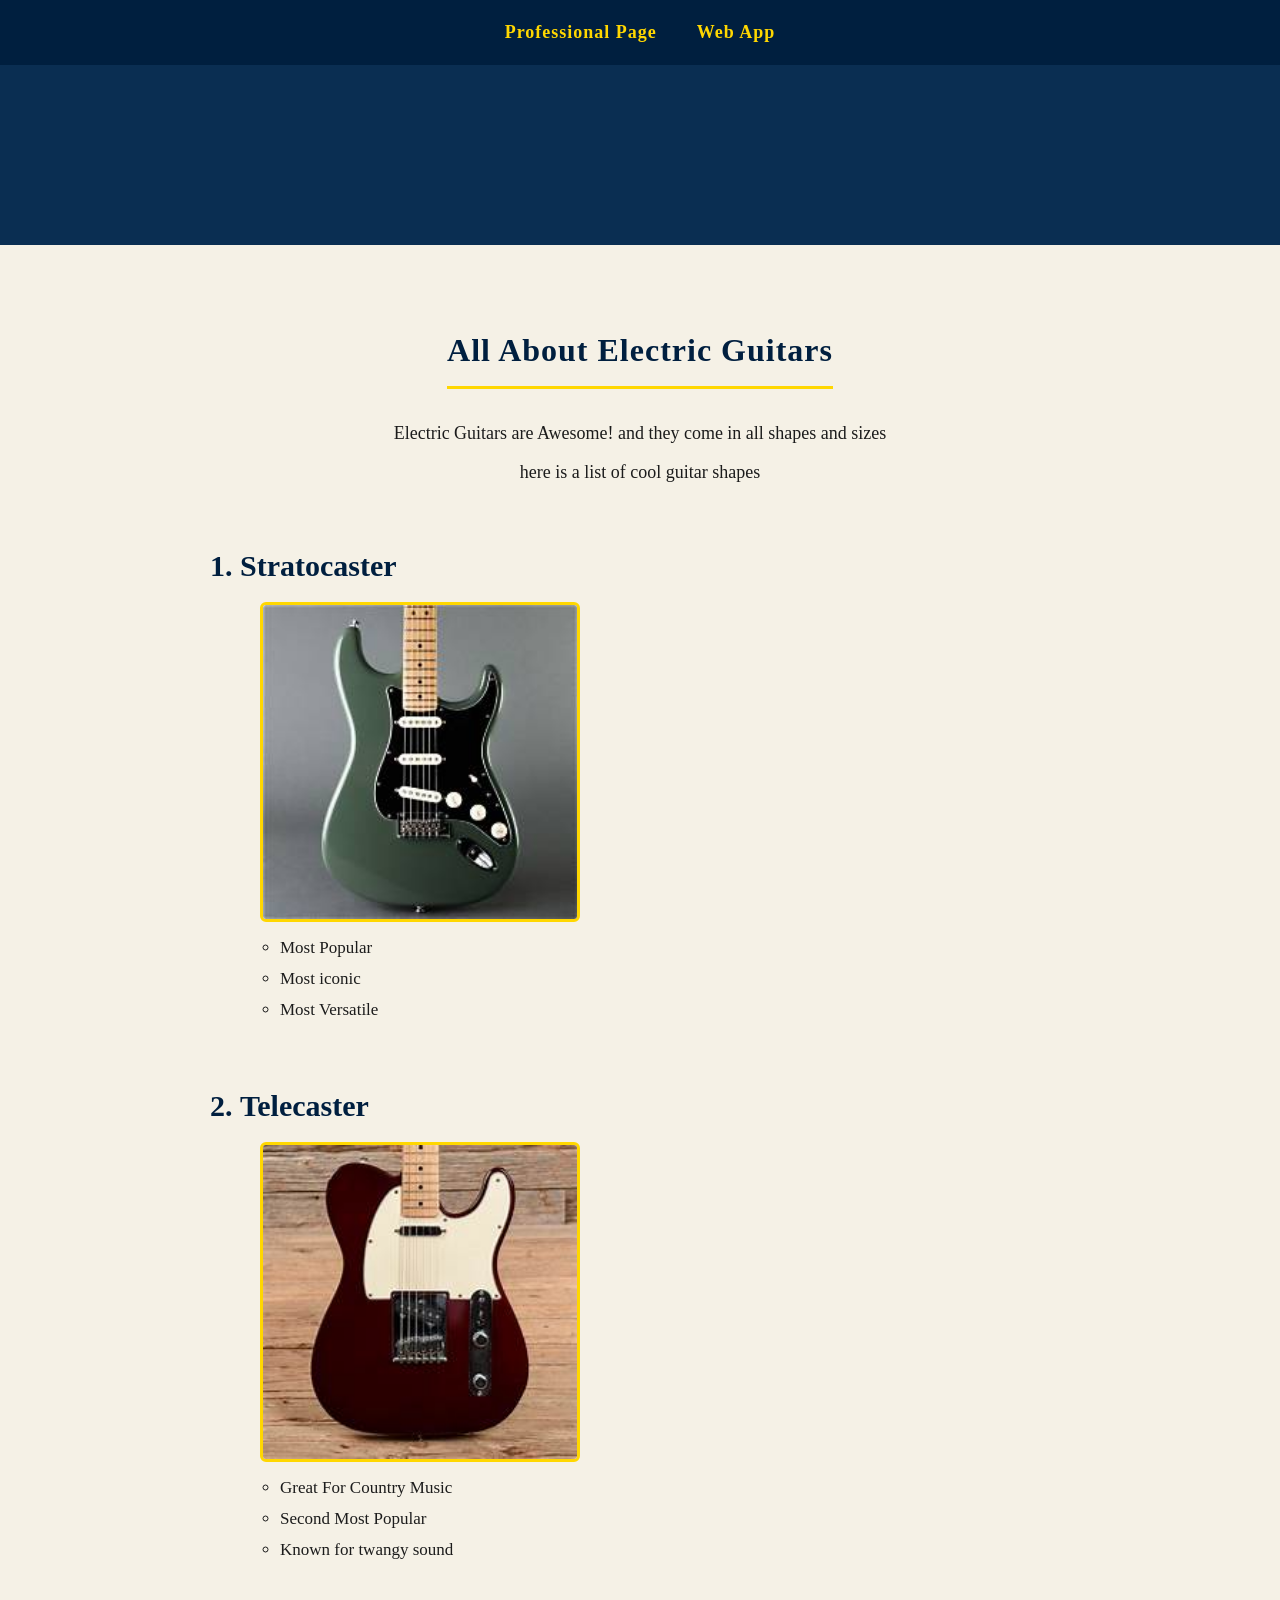
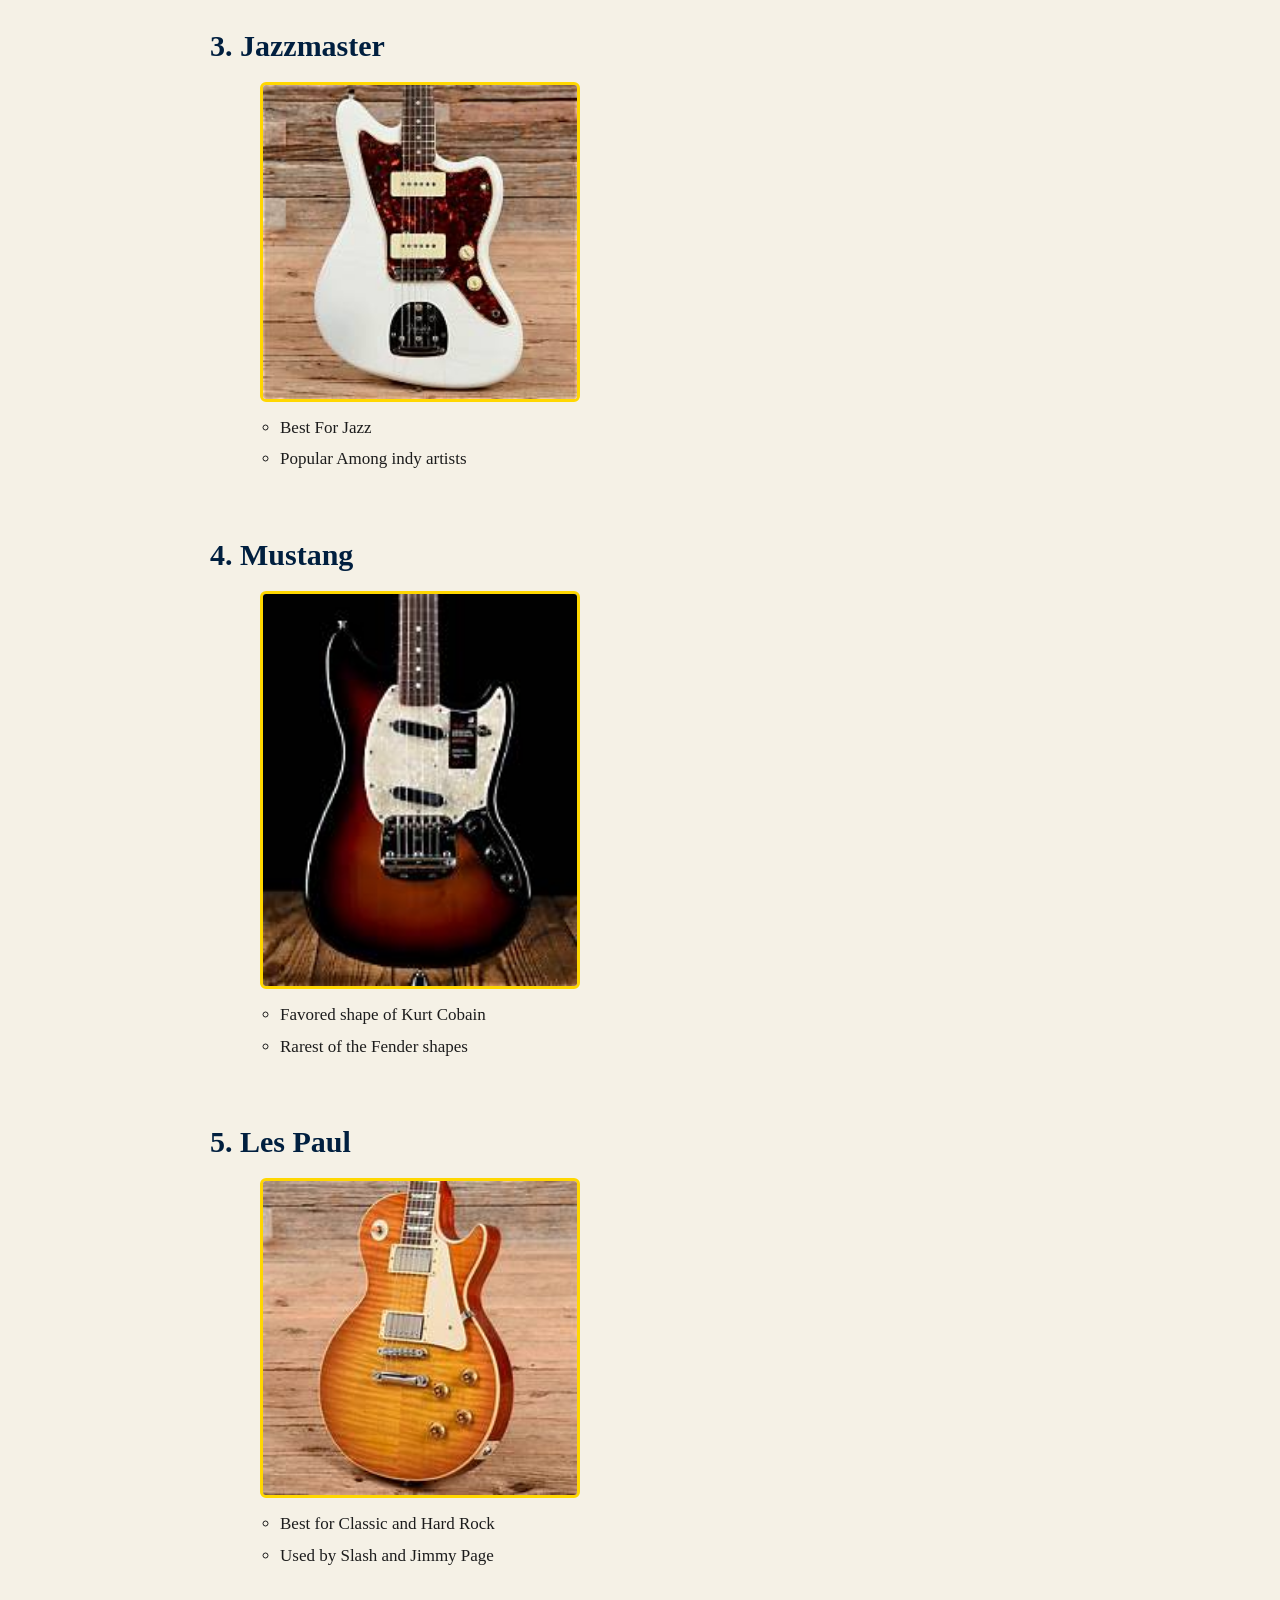
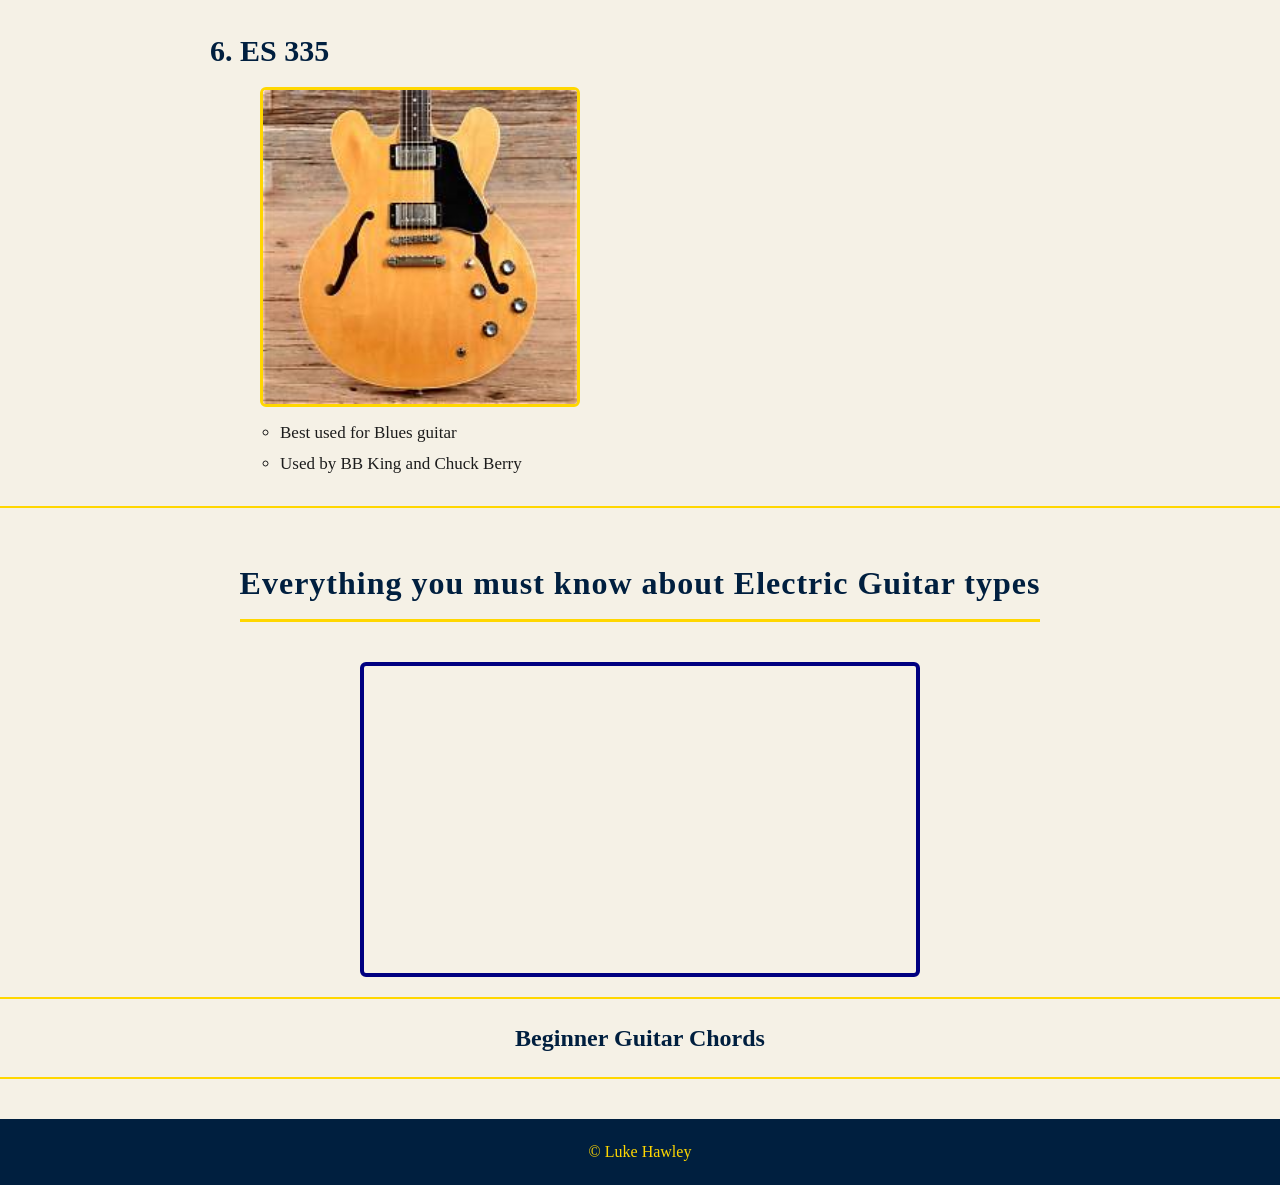
<file: from-scratch.html>
<!doctype html>
<html lang="en">
<Head></Head>
<meta charset="UTF-8">
<meta name="viewport" content="width=device-width, initial-scale=1.0">
<Title style="color:red">All About Guitars!</Title>
<link href="CSS-From-Scratch/styles-ai-cleanup.css" rel="stylesheet">
</Head>
<Body>
    <div class="title-card">
        <a href="index.html">Professional Page</a>
        <a href="wordle.html">Web App</a>
    </div>
    <div class="hero"></div>
    <!--Guitars and Images etc-->
        <h1 class="web-title"> All About Electric Guitars</h1>
        <p>Electric Guitars are Awesome! and they come in all shapes and sizes</p>
        <p>here is a list of cool guitar shapes</p> 

        <div class="list">
        <ol>
            <li class="shape-names"><strong> Stratocaster</strong> </li>
             <img class="shape-img" src="Images/stratocaster.jpg">
                <ul>
                    <Li>Most Popular</Li>
                    <li>Most iconic</li>
                    <li>Most Versatile</li>
                </ul>
        <br>
            <li class="shape-names"><strong> Telecaster</strong> </li>
             <img class="shape-img" src="Images/telecaster.jpg">
             <ul>
                <li>Great For Country Music</li>
                <li>Second Most Popular</li>
                <li>Known for twangy sound</li>
             </ul>
        <br>
             <li class="shape-names"><strong>Jazzmaster</strong> </li>
             <img class="shape-img" src="Images/jazzmaster.jpg">
             <ul>
                <li>Best For Jazz</li>
                <li>Popular Among indy artists</li>
             </ul>
        <br>
             <li class="shape-names"><strong>Mustang</strong> </li>
             <img class="shape-img" src="Images/mustang.jpg">
             <ul>
                <li>Favored shape of Kurt Cobain</li>
                <li> Rarest of the Fender shapes</li>
             </ul>
             <br>
             <li class="shape-names"><strong>Les Paul</strong> </li>
             <img class="shape-img" src="Images/LesPaul.jpg">
             <ul>
                <li>Best for Classic and Hard Rock</li>
                <li>Used by Slash and Jimmy Page</li>
             </ul>
        <br>
             <li class="shape-names"><strong>ES 335</strong> </li>
             <img class="shape-img" src="Images/es335.jpg">
             <ul>
                <li>Best used for Blues guitar</li>
                <li>Used by BB King and Chuck Berry</li>
             </ul>
        </ol>
        </div>

        <div>
<h1 class="web-title"> Everything you must know about Electric Guitar types</h1>

<iframe class="tableau" width="560" height="315" src="https://www.youtube.com/embed/hEOuGs7m8bw?si=MVx6zXTXNpRJy3tY" title="YouTube video player" frameborder="0" allow="accelerometer; autoplay; clipboard-write; encrypted-media; gyroscope; picture-in-picture; web-share" referrerpolicy="strict-origin-when-cross-origin" allowfullscreen></iframe>
        </div>

        <div>
            <h2 class="subtitle">Beginner Guitar Chords</h2>
            <div class='tableauPlaceholder' id='viz1786405545579' style='position: relative'><noscript><a href='#'><img alt='Dashboard 1 ' src='https:&#47;&#47;public.tableau.com&#47;static&#47;images&#47;Ba&#47;BasicGuitarChords&#47;Dashboard1&#47;1_rss.png' style='border: none' /></a></noscript><object class='tableauViz'  style='display:none;'><param name='host_url' value='https%3A%2F%2Fpublic.tableau.com%2F' /> <param name='embed_code_version' value='3' /> <param name='site_root' value='' /><param name='name' value='BasicGuitarChords&#47;Dashboard1' /><param name='tabs' value='no' /><param name='toolbar' value='yes' /><param name='static_image' value='https:&#47;&#47;public.tableau.com&#47;static&#47;images&#47;Ba&#47;BasicGuitarChords&#47;Dashboard1&#47;1.png' /> <param name='animate_transition' value='yes' /><param name='display_static_image' value='yes' /><param name='display_spinner' value='yes' /><param name='display_overlay' value='yes' /><param name='display_count' value='yes' /><param name='language' value='en-US' /></object></div>                <script type='text/javascript'>                    var divElement = document.getElementById('viz1786405545579');                    var vizElement = divElement.getElementsByTagName('object')[0];                    if ( divElement.offsetWidth > 800 ) { vizElement.style.width='1169px';vizElement.style.height='1681px';} else if ( divElement.offsetWidth > 500 ) { vizElement.style.width='1169px';vizElement.style.height='1681px';} else { vizElement.style.width='100%';vizElement.style.height='1377px';}                     var scriptElement = document.createElement('script');                    scriptElement.src = 'https://public.tableau.com/javascripts/api/viz_v1.js';                    vizElement.parentNode.insertBefore(scriptElement, vizElement);                </script>
        </div>

</Body>
<Footer>
© Luke Hawley
</Footer>

</html>
</file>
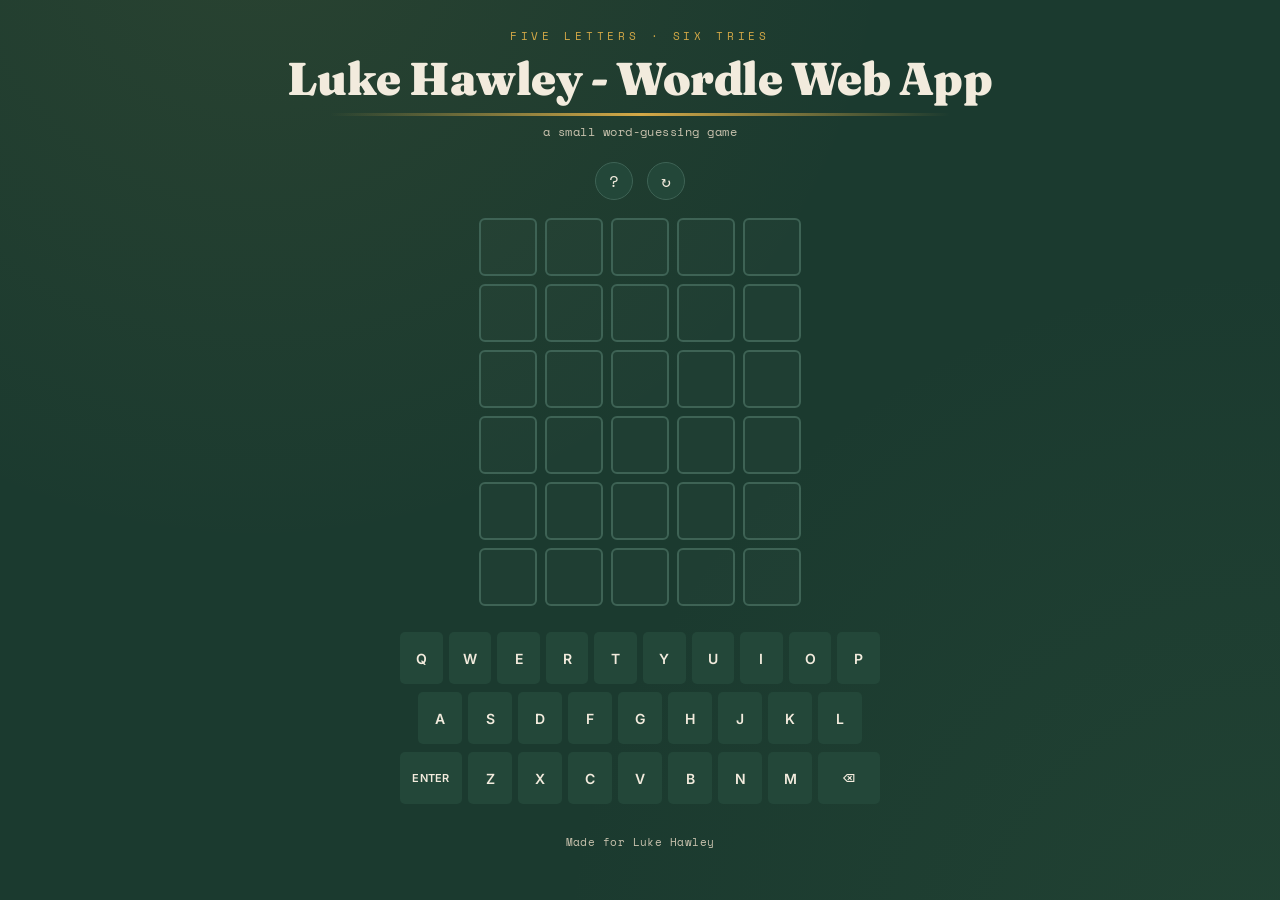
<file: wordle.html>
<!DOCTYPE html>
<html lang="en">
<head>
<meta charset="UTF-8">
<meta name="viewport" content="width=device-width, initial-scale=1.0">
<title>Luke Hawley — Word Game</title>
<link rel="preconnect" href="https://fonts.googleapis.com">
<link href="https://fonts.googleapis.com/css2?family=Fraunces:opsz,wght@9..144,500;9..144,700;9..144,900&family=Space+Mono:wght@400;700&family=Inter:wght@400;500;600&display=swap" rel="stylesheet">
<style>
  :root{
    --bg: #1B3A2F;
    --surface: #234739;
    --line: #3E6355;
    --cream: #F2EBDD;
    --cream-dim: #C9C2AE;
    --gold: #D4A947;
    --sage: #5B8C5A;
    --charcoal: #2A2A28;
    --danger: #C25A4A;
    --radius: 6px;
  }
  *{box-sizing:border-box;}
  html,body{
    margin:0;
    min-height:100vh;
    background:
      radial-gradient(circle at 20% -10%, rgba(212,169,71,0.08), transparent 45%),
      radial-gradient(circle at 100% 110%, rgba(91,140,90,0.10), transparent 45%),
      var(--bg);
    color:var(--cream);
    font-family:'Inter', sans-serif;
    -webkit-font-smoothing:antialiased;
  }
  body{
    display:flex;
    flex-direction:column;
    align-items:center;
    padding:28px 16px 48px;
  }

  /* ---------- Header ---------- */
  header{
    text-align:center;
    margin-bottom:22px;
    position:relative;
  }
  .eyebrow{
    font-family:'Space Mono', monospace;
    font-size:11px;
    letter-spacing:0.35em;
    text-transform:uppercase;
    color:var(--gold);
    margin:0 0 6px;
  }
  h1{
    font-family:'Fraunces', serif;
    font-weight:900;
    font-size:clamp(30px, 6vw, 46px);
    letter-spacing:-0.01em;
    margin:0;
    color:var(--cream);
    position:relative;
    display:inline-block;
  }
  h1::after{
    content:"";
    position:absolute;
    left:6%;
    right:6%;
    bottom:-9px;
    height:3px;
    background:linear-gradient(90deg, transparent, var(--gold), transparent);
    border-radius:2px;
  }
  .subtitle{
    font-family:'Space Mono', monospace;
    font-size:12px;
    color:var(--cream-dim);
    margin:16px 0 0;
    letter-spacing:0.04em;
  }

  /* ---------- Top bar ---------- */
  .topbar{
    display:flex;
    align-items:center;
    gap:14px;
    margin-bottom:18px;
  }
  .icon-btn{
    background:var(--surface);
    border:1px solid var(--line);
    color:var(--cream);
    width:38px;
    height:38px;
    border-radius:50%;
    display:flex;
    align-items:center;
    justify-content:center;
    cursor:pointer;
    font-family:'Space Mono', monospace;
    font-size:16px;
    transition:background .15s, transform .15s;
  }
  .icon-btn:hover{background:var(--line);}
  .icon-btn:active{transform:scale(0.94);}
  .icon-btn:focus-visible, button:focus-visible, .key:focus-visible{
    outline:2px solid var(--gold);
    outline-offset:2px;
  }

  /* ---------- Board ---------- */
  #board{
    display:grid;
    grid-template-rows:repeat(6, 1fr);
    gap:8px;
    margin-bottom:26px;
  }
  .row{
    display:grid;
    grid-template-columns:repeat(5, 1fr);
    gap:8px;
  }
  .tile{
    width:min(13vw, 58px);
    height:min(13vw, 58px);
    border:2px solid var(--line);
    border-radius:var(--radius);
    display:flex;
    align-items:center;
    justify-content:center;
    font-family:'Space Mono', monospace;
    font-weight:700;
    font-size:clamp(20px, 5vw, 26px);
    text-transform:uppercase;
    color:var(--cream);
    background:rgba(255,255,255,0.02);
    transition:transform .12s ease;
    user-select:none;
  }
  .tile.filled{
    border-color:var(--cream-dim);
    animation:pop .1s ease;
  }
  @keyframes pop{
    0%{transform:scale(1);}
    50%{transform:scale(1.06);}
    100%{transform:scale(1);}
  }
  .tile.correct{
    background:var(--sage);
    border-color:var(--sage);
    color:#0F1D14;
  }
  .tile.present{
    background:var(--gold);
    border-color:var(--gold);
    color:#2A2007;
  }
  .tile.absent{
    background:var(--charcoal);
    border-color:var(--charcoal);
    color:var(--cream-dim);
  }
  .tile.flip{
    animation:flip .5s ease forwards;
  }
  @keyframes flip{
    0%{transform:rotateX(0);}
    50%{transform:rotateX(90deg);}
    51%{transform:rotateX(90deg);}
    100%{transform:rotateX(0);}
  }
  .row.shake{ animation: shake .4s; }
  @keyframes shake{
    10%, 90% { transform: translateX(-1px); }
    20%, 80% { transform: translateX(2px); }
    30%, 50%, 70% { transform: translateX(-4px); }
    40%, 60% { transform: translateX(4px); }
  }

  /* ---------- Keyboard ---------- */
  #keyboard{
    width:100%;
    max-width:480px;
    display:flex;
    flex-direction:column;
    gap:8px;
    align-items:center;
  }
  .krow{
    display:flex;
    gap:6px;
    width:100%;
    justify-content:center;
  }
  .key{
    flex:1;
    max-width:44px;
    height:52px;
    border:none;
    border-radius:5px;
    background:var(--surface);
    color:var(--cream);
    font-family:'Inter', sans-serif;
    font-weight:600;
    font-size:14px;
    text-transform:uppercase;
    display:flex;
    align-items:center;
    justify-content:center;
    cursor:pointer;
    transition:background .15s, transform .08s;
    user-select:none;
  }
  .key:active{transform:scale(0.93);}
  .key.wide{max-width:66px; font-size:11px; letter-spacing:0.02em;}
  .key:hover{background:var(--line);}
  .key.correct{background:var(--sage); color:#0F1D14;}
  .key.present{background:var(--gold); color:#2A2007;}
  .key.absent{background:var(--charcoal); color:var(--cream-dim);}

  /* ---------- Toast ---------- */
  #toast{
    position:fixed;
    top:22px;
    left:50%;
    transform:translateX(-50%) translateY(-10px);
    background:var(--cream);
    color:var(--charcoal);
    padding:10px 18px;
    border-radius:5px;
    font-family:'Space Mono', monospace;
    font-size:13px;
    font-weight:700;
    opacity:0;
    pointer-events:none;
    transition:opacity .2s, transform .2s;
    z-index:50;
    box-shadow:0 6px 18px rgba(0,0,0,0.3);
  }
  #toast.show{
    opacity:1;
    transform:translateX(-50%) translateY(0);
  }

  /* ---------- Modal ---------- */
  .overlay{
    position:fixed;
    inset:0;
    background:rgba(10,20,15,0.72);
    display:none;
    align-items:center;
    justify-content:center;
    z-index:60;
    padding:16px;
  }
  .overlay.show{display:flex;}
  .modal{
    background:var(--surface);
    border:1px solid var(--line);
    border-radius:10px;
    padding:28px 26px;
    max-width:340px;
    width:100%;
    text-align:center;
    position:relative;
  }
  .modal h2{
    font-family:'Fraunces', serif;
    font-weight:900;
    font-size:26px;
    margin:0 0 6px;
  }
  .modal p{
    color:var(--cream-dim);
    font-size:14px;
    margin:0 0 18px;
    font-family:'Space Mono', monospace;
  }
  .modal .answer-word{
    color:var(--gold);
    font-weight:700;
  }
  .modal .close-x{
    position:absolute;
    top:12px;
    right:14px;
    background:none;
    border:none;
    color:var(--cream-dim);
    font-size:18px;
    cursor:pointer;
  }
  .stats-row{
    display:flex;
    justify-content:center;
    gap:26px;
    margin-bottom:20px;
  }
  .stat{
    display:flex;
    flex-direction:column;
    align-items:center;
  }
  .stat .num{
    font-family:'Fraunces', serif;
    font-weight:900;
    font-size:26px;
    color:var(--cream);
  }
  .stat .lbl{
    font-family:'Space Mono', monospace;
    font-size:9px;
    letter-spacing:0.08em;
    text-transform:uppercase;
    color:var(--cream-dim);
    margin-top:4px;
  }
  .play-again{
    background:var(--gold);
    color:#2A2007;
    border:none;
    padding:12px 22px;
    border-radius:6px;
    font-family:'Inter', sans-serif;
    font-weight:600;
    font-size:14px;
    cursor:pointer;
    transition:transform .1s, filter .15s;
  }
  .play-again:hover{filter:brightness(1.08);}
  .play-again:active{transform:scale(0.97);}

  footer{
    margin-top:30px;
    font-family:'Space Mono', monospace;
    font-size:11px;
    color:var(--cream-dim);
    letter-spacing:0.04em;
    text-align:center;
  }

  @media (prefers-reduced-motion: reduce){
    *{animation:none !important; transition:none !important;}
  }
</style>
</head>
<body>

<header>
  <p class="eyebrow">Five Letters · Six Tries</p>
  <h1>Luke Hawley - Wordle Web App</h1>
  <p class="subtitle">a small word-guessing game</p>
</header>

<div class="topbar">
  <button class="icon-btn" id="helpBtn" title="How to play" aria-label="How to play">?</button>
  <button class="icon-btn" id="newBtn" title="New word" aria-label="New word">↻</button>
</div>

<div id="board"></div>

<div id="keyboard"></div>

<div id="toast"></div>

<div class="overlay" id="helpOverlay">
  <div class="modal">
    <button class="close-x" data-close="helpOverlay">✕</button>
    <h2>How to Play</h2>
    <p style="text-align:left; line-height:1.7;">
      Guess the hidden 5-letter word in six tries.<br><br>
      After each guess, the tiles change color:<br>
      🟩 Sage — right letter, right spot<br>
      🟨 Gold — right letter, wrong spot<br>
      ⬛ Charcoal — letter not in the word<br><br>
      Type with your keyboard or tap the keys below. Press Enter to submit a guess.
    </p>
  </div>
</div>

<div class="overlay" id="endOverlay">
  <div class="modal">
    <button class="close-x" data-close="endOverlay">✕</button>
    <h2 id="endTitle">Nice!</h2>
    <p id="endSub">You got it.</p>
    <div class="stats-row">
      <div class="stat"><div class="num" id="statPlayed">0</div><div class="lbl">Played</div></div>
      <div class="stat"><div class="num" id="statWinPct">0</div><div class="lbl">Win %</div></div>
      <div class="stat"><div class="num" id="statStreak">0</div><div class="lbl">Streak</div></div>
      <div class="stat"><div class="num" id="statMaxStreak">0</div><div class="lbl">Max Streak</div></div>
    </div>
    <button class="play-again" id="playAgainBtn">Play Again</button>
  </div>
</div>

<footer>Made for Luke Hawley</footer>

<script>
(function(){
  "use strict";

  // ---------- Word list ----------
  // Curated common 5-letter words. Used as both the answer pool and the
  // accepted-guess dictionary to keep everything self-contained in one file.
  const WORDS = [
    "about","above","actor","acute","admit","adopt","adult","after","again","agent",
    "agree","ahead","alarm","album","alert","alike","alive","allow","alone","along",
    "alter","among","angel","anger","angle","angry","apart","apple","apply","arena",
    "argue","arise","armor","aroma","array","arrow","aside","asset","avoid","awake",
    "award","aware","badge","baker","basic","basin","batch","beach","beast","begin",
    "being","belt","bench","berry","birth","black","blade","blame","blank","blast",
    "blend","bless","blind","block","blood","board","boast","boost","booth","bound",
    "brain","brand","brave","bread","break","breed","brick","bride","brief","bring",
    "broad","broke","brown","brush","build","built","bunch","burst","cabin","cable",
    "candy","cargo","carry","carve","cause","chain","chair","chalk","champ","chaos",
    "charm","chart","chase","cheap","check","cheer","chess","chest","chief","child",
    "chill","choir","chose","civic","civil","claim","clash","class","clean","clear",
    "climb","cling","cloak","clock","close","cloth","cloud","clown","coach","coast",
    "color","comet","comic","cough","could","count","court","cover","crack","craft",
    "crane","crash","crawl","crazy","cream","creek","crest","crime","crisp","cross",
    "crowd","crown","crude","cruel","crumb","crush","curve","cycle","daily","dance",
    "dealt","death","debut","decay","delay","depth","derby","desks","diary","dodge",
    "doubt","dough","dozen","draft","drain","drama","drank","drawn","dream","dress",
    "dried","drift","drill","drink","drive","drove","drown","dwell","eager","early",
    "earth","eight","elbow","elder","elect","elite","empty","enemy","enjoy","enter",
    "entry","equal","erupt","essay","event","every","exact","exist","extra","fable",
    "faith","false","fault","favor","feast","fence","ferry","fever","fiber","field",
    "fifth","fifty","fight","final","first","flame","flash","fleet","flesh","flick",
    "float","flock","flood","floor","flour","fluid","flush","focus","force","forge",
    "forth","forum","found","frame","fraud","fresh","front","frost","fruit","funny",
    "genre","ghost","giant","given","glass","gleam","globe","glory","glove","grace",
    "grade","grain","grand","grant","grape","graph","grasp","grass","grave","great",
    "greed","green","greet","grief","grill","grind","grip","gross","group","grove",
    "grown","guard","guess","guest","guide","guilt","habit","happy","harsh","haste",
    "haven","heart","heavy","hello","hence","herbs","hobby","honey","honor","horse",
    "hotel","house","human","humor","hurry","ideal","image","index","inner","input",
    "issue","ivory","jelly","joint","judge","juice","jumbo","knife","knock","known",
    "label","labor","laden","large","laser","later","laugh","layer","learn","lease",
    "least","leave","legal","lemon","level","light","limit","linen","liver","local",
    "lodge","logic","loose","lower","loyal","lucky","lunar","lunch","lying","magic",
    "major","maker","march","match","maybe","mayor","meant","medal","media","melon",
    "mercy","merge","merit","merry","metal","meter","might","minor","minus","mirth",
    "mixed","model","moist","money","month","moral","motor","mount","mouse","mouth",
    "moved","movie","music","naive","naked","never","newly","night","noble","noise",
    "north","novel","nurse","nylon","occur","ocean","offer","often","olive","onion",
    "opera","orbit","order","organ","other","otter","ought","outer","owner","oxide",
    "paint","panel","panic","paper","party","pause","peace","pearl","penny","phase",
    "phone","photo","piano","piece","pilot","pitch","pizza","place","plain","plane",
    "plant","plate","point","pouch","pound","power","press","price","pride","prime",
    "print","prior","prize","proof","proud","prove","pulse","punch","pupil","puppy",
    "purse","queen","query","quick","quiet","quilt","quirk","quote","radio","raise",
    "range","rapid","ratio","reach","react","ready","realm","rebel","refer","relax",
    "reply","rider","ridge","rifle","rigid","risky","rival","river","roast","robot",
    "rocky","rogue","roman","rough","round","route","royal","rugby","ruler","rural",
    "sadly","salad","sauce","scale","scare","scarf","scene","scent","scope","score",
    "scout","seven","shade","shake","shall","shame","shape","share","shark","sharp",
    "shelf","shell","shift","shine","shirt","shock","shore","short","shout","shown",
    "sight","silly","since","sixth","sixty","skill","skirt","skull","sleep","slice",
    "slide","slope","small","smart","smell","smile","smoke","snack","solid","solve",
    "sonic","sorry","sound","south","space","spare","spark","speak","speed","spell",
    "spend","spice","spike","spine","spite","split","spoke","sport","spray","squad",
    "stack","staff","stage","stain","stake","stall","stamp","stand","stark","start",
    "state","steak","steal","steam","steel","steep","steer","stern","stick","stiff",
    "still","sting","stock","stomp","stone","stood","stool","story","stove","strap",
    "straw","stray","strip","study","stuff","style","sugar","suite","sunny","super",
    "surge","swamp","swear","sweat","sweet","swift","swing","sword","table","taken",
    "taste","teach","tease","tempo","tenth","thank","theme","there","these","thick",
    "thing","think","third","those","three","threw","throw","thumb","tiger","tight",
    "timer","tired","title","toast","today","token","topic","torch","total","touch",
    "tough","tower","toxic","trace","track","trade","trail","train","trait","trash",
    "treat","trend","trial","tribe","trick","tried","truck","truly","trunk","trust",
    "truth","tumor","tutor","twice","twist","ultra","uncle","under","union","unity",
    "until","upper","upset","urban","usage","usual","valid","value","vapor","vault",
    "vivid","vocal","voice","voter","wagon","waste","watch","water","weigh","weird",
    "whale","wheat","wheel","where","which","while","white","whole","whose","widow",
    "width","witch","woman","world","worry","worse","worst","worth","would","wound",
    "woven","wrist","write","wrong","yield","young","youth"
  ];

  const WORD_SET = new Set(WORDS);
  const WORD_LENGTH = 5;
  const MAX_GUESSES = 6;

  // ---------- State ----------
  let answer = "";
  let guesses = [];
  let current = "";
  let gameOver = false;
  let usedRow = 0;

  const keyRows = [
    "qwertyuiop".split(""),
    "asdfghjkl".split(""),
    ["ENTER", ..."zxcvbnm".split(""), "BACK"]
  ];
  const keyState = {}; // letter -> 'correct' | 'present' | 'absent'

  // ---------- Stats (in-memory only, no localStorage) ----------
  let stats = { played: 0, wins: 0, streak: 0, maxStreak: 0 };

  // ---------- DOM refs ----------
  const boardEl = document.getElementById("board");
  const keyboardEl = document.getElementById("keyboard");
  const toastEl = document.getElementById("toast");
  const helpOverlay = document.getElementById("helpOverlay");
  const endOverlay = document.getElementById("endOverlay");

  function pickAnswer(){
    return WORDS[Math.floor(Math.random() * WORDS.length)];
  }

  function buildBoard(){
    boardEl.innerHTML = "";
    for(let r=0; r<MAX_GUESSES; r++){
      const row = document.createElement("div");
      row.className = "row";
      row.id = "row-" + r;
      for(let c=0; c<WORD_LENGTH; c++){
        const tile = document.createElement("div");
        tile.className = "tile";
        tile.id = `tile-${r}-${c}`;
        row.appendChild(tile);
      }
      boardEl.appendChild(row);
    }
  }

  function buildKeyboard(){
    keyboardEl.innerHTML = "";
    keyRows.forEach(rowKeys => {
      const krow = document.createElement("div");
      krow.className = "krow";
      rowKeys.forEach(k => {
        const btn = document.createElement("button");
        btn.className = "key";
        btn.dataset.key = k;
        if(k === "ENTER" || k === "BACK"){
          btn.classList.add("wide");
          btn.textContent = k === "ENTER" ? "Enter" : "⌫";
        } else {
          btn.textContent = k;
        }
        btn.addEventListener("click", () => handleKey(k === "BACK" ? "Backspace" : (k === "ENTER" ? "Enter" : k)));
        krow.appendChild(btn);
      });
      keyboardEl.appendChild(krow);
    });
  }

  function showToast(msg, duration=1400){
    toastEl.textContent = msg;
    toastEl.classList.add("show");
    clearTimeout(showToast._t);
    showToast._t = setTimeout(() => toastEl.classList.remove("show"), duration);
  }

  function updateTileDisplay(){
    for(let c=0; c<WORD_LENGTH; c++){
      const tile = document.getElementById(`tile-${usedRow}-${c}`);
      const letter = current[c];
      tile.textContent = letter ? letter : "";
      tile.classList.toggle("filled", !!letter);
    }
  }

  function handleKey(key){
    if(gameOver) return;

    if(key === "Enter"){
      submitGuess();
      return;
    }
    if(key === "Backspace"){
      current = current.slice(0, -1);
      updateTileDisplay();
      return;
    }
    if(/^[a-zA-Z]$/.test(key) && current.length < WORD_LENGTH){
      current += key.toLowerCase();
      updateTileDisplay();
    }
  }

  function shakeRow(){
    const row = document.getElementById("row-" + usedRow);
    row.classList.add("shake");
    setTimeout(() => row.classList.remove("shake"), 400);
  }

  function submitGuess(){
    if(current.length < WORD_LENGTH){
      showToast("Not enough letters");
      shakeRow();
      return;
    }
    if(!WORD_SET.has(current)){
      showToast("Not in word list");
      shakeRow();
      return;
    }

    const result = scoreGuess(current, answer);
    revealRow(usedRow, current, result);
    guesses.push(current);

    const won = current === answer;
    const lastRow = usedRow === MAX_GUESSES - 1;

    setTimeout(() => {
      if(won){
        gameOver = true;
        showToast(["Genius!","Magnificent!","Impressive!","Splendid!","Great!","Phew!"][usedRow] || "You got it!");
        recordResult(true);
        setTimeout(() => openEndModal(true), 900);
      } else if(lastRow){
        gameOver = true;
        recordResult(false);
        setTimeout(() => openEndModal(false), 900);
      }
      usedRow++;
      current = "";
    }, WORD_LENGTH * 220 + 200);
  }

  function scoreGuess(guess, ans){
    const result = new Array(WORD_LENGTH).fill("absent");
    const ansArr = ans.split("");
    const guessArr = guess.split("");
    const counts = {};

    // first pass: correct
    for(let i=0; i<WORD_LENGTH; i++){
      if(guessArr[i] === ansArr[i]){
        result[i] = "correct";
      } else {
        counts[ansArr[i]] = (counts[ansArr[i]] || 0) + 1;
      }
    }
    // second pass: present
    for(let i=0; i<WORD_LENGTH; i++){
      if(result[i] === "correct") continue;
      const letter = guessArr[i];
      if(counts[letter] > 0){
        result[i] = "present";
        counts[letter]--;
      }
    }
    return result;
  }

  function revealRow(rowIdx, guess, result){
    for(let c=0; c<WORD_LENGTH; c++){
      const tile = document.getElementById(`tile-${rowIdx}-${c}`);
      setTimeout(() => {
        tile.classList.add("flip");
        setTimeout(() => {
          tile.classList.add(result[c]);
        }, 250);
      }, c * 220);

      // update keyboard state with priority correct > present > absent
      const letter = guess[c];
      const rank = { absent: 0, present: 1, correct: 2 };
      if(!keyState[letter] || rank[result[c]] > rank[keyState[letter]]){
        keyState[letter] = result[c];
      }
    }
    setTimeout(paintKeyboard, WORD_LENGTH * 220);
  }

  function paintKeyboard(){
    document.querySelectorAll(".key").forEach(btn => {
      const k = btn.dataset.key;
      const state = keyState[k && k.length === 1 ? k : ""];
      btn.classList.remove("correct","present","absent");
      if(state) btn.classList.add(state);
    });
  }

  function recordResult(won){
    stats.played++;
    if(won){
      stats.wins++;
      stats.streak++;
      stats.maxStreak = Math.max(stats.maxStreak, stats.streak);
    } else {
      stats.streak = 0;
    }
  }

  function openEndModal(won){
    document.getElementById("endTitle").textContent = won ? "Nice!" : "So close";
    document.getElementById("endSub").innerHTML = won
      ? `You got it in ${guesses.length} ${guesses.length === 1 ? "try" : "tries"}.`
      : `The word was <span class="answer-word">${answer.toUpperCase()}</span>.`;
    document.getElementById("statPlayed").textContent = stats.played;
    document.getElementById("statWinPct").textContent = stats.played ? Math.round((stats.wins/stats.played)*100) : 0;
    document.getElementById("statStreak").textContent = stats.streak;
    document.getElementById("statMaxStreak").textContent = stats.maxStreak;
    endOverlay.classList.add("show");
  }

  function newGame(){
    answer = pickAnswer();
    guesses = [];
    current = "";
    gameOver = false;
    usedRow = 0;
    for(const k in keyState) delete keyState[k];
    buildBoard();
    paintKeyboard();
    endOverlay.classList.remove("show");
  }

  // ---------- Events ----------
  document.addEventListener("keydown", (e) => {
    if(helpOverlay.classList.contains("show") || endOverlay.classList.contains("show")) return;
    if(e.key === "Enter") handleKey("Enter");
    else if(e.key === "Backspace") handleKey("Backspace");
    else if(/^[a-zA-Z]$/.test(e.key)) handleKey(e.key);
  });

  document.getElementById("helpBtn").addEventListener("click", () => helpOverlay.classList.add("show"));
  document.getElementById("newBtn").addEventListener("click", newGame);
  document.getElementById("playAgainBtn").addEventListener("click", newGame);
  document.querySelectorAll("[data-close]").forEach(btn => {
    btn.addEventListener("click", () => {
      document.getElementById(btn.dataset.close).classList.remove("show");
    });
  });
  [helpOverlay, endOverlay].forEach(ov => {
    ov.addEventListener("click", (e) => {
      if(e.target === ov) ov.classList.remove("show");
    });
  });

  // ---------- Init ----------
  buildKeyboard();
  newGame();
})();
</script>

</body>
</html>
</file>
<file: CSS-From-Scratch/styles-ai-cleanup.css>
/* ==========================================
   COLOR VARIABLES
   Change these once and they update everywhere
   ========================================== */
:root {
    --navy: #001F3F;
    --navy-light: #0A2E52;
    --gold: #FFD700;
    --gold-soft: #E5C100;
    --ivory: #F5F1E6;
    --white: #FFFFFF;
    --text-dark: #1C1C1C;
}

/* ==========================================
   GLOBAL RESET
   Makes sizing behave more predictably
   ========================================== */
* {
    box-sizing: border-box;
    margin: 0;
    padding: 0;
}

/* ==========================================
   BODY / BASE STYLES
   ========================================== */
body {
    font-family: 'Times New Roman', Times, serif;
    color: var(--text-dark);
    background-color: var(--ivory);
    text-align: center;
    line-height: 1.6;
}

/* ==========================================
   NAVIGATION BAR
   ========================================== */
.title-card {
    background-color: var(--navy);
    padding: 18px 20px;
    display: flex;
    justify-content: center;
    gap: 40px;
    border-top: none; /* overrides the generic div border below */
}

.title-card a {
    color: var(--gold);
    font-size: 18px;
    font-weight: bold;
    letter-spacing: 1px;
    text-decoration: none;
    transition: color 0.2s ease;
}

.title-card a:hover {
    color: var(--white);
    text-decoration: underline;
}

/* ==========================================
   HERO SECTION
   ========================================== */
.hero {
    background-color: var(--navy-light);
    height: 180px;
    border-top: none;
    margin-bottom: 30px;
}

/* ==========================================
   HEADINGS
   ========================================== */
.web-title {
    color: var(--navy);
    background-color: var(--ivory);
    font-size: 32px;
    letter-spacing: 1px;
    padding: 20px 0 10px 0;
    border-top: none;
    border-bottom: 3px solid var(--gold);
    display: inline-block;
    margin: 30px auto 20px auto;
}

.subtitle {
    color: var(--navy);
    font-size: 24px;
    margin: 20px 0;
}

/* ==========================================
   PARAGRAPHS
   ========================================== */
p {
    max-width: 700px;
    margin: 10px auto;
    font-size: 18px;
    color: var(--text-dark);
}

/* ==========================================
   LINKS (general)
   ========================================== */
a {
    color: var(--navy);
    text-decoration: none;
}

a:hover {
    color: var(--gold-soft);
    text-decoration: underline;
}

/* ==========================================
   GENERIC DIVIDER LINE
   (kept your original idea of a gold top border on divs)
   ========================================== */
div {
    border-top: 2px solid var(--gold);
}

/* ==========================================
   GUITAR SHAPE LIST
   ========================================== */
.list {
    max-width: 800px;
    margin: 0 auto;
    text-align: left;
    border-top: none;
    padding: 20px 0;
}

.shape-names {
    font-family: 'Times New Roman', Times, serif;
    font-weight: 700;
    font-size: 30px;
    color: var(--navy);
    margin-top: 25px;
}

.shape-img {
    display: block;
    max-width: 320px;
    width: 100%;
    height: auto;
    margin: 12px 0 12px 20px;
    border: 3px solid var(--gold);
    border-radius: 6px;
}

ul {
    text-align: left;
    margin: 8px 0 8px 40px;
    font-size: 17px;
}

li {
    margin-bottom: 4px;
}

/* ==========================================
   VIDEO (iframe)
   ========================================== */
iframe {
    display: block;
    margin: 20px auto;
    border: 4px solid var(--navy);
    border-radius: 6px;
    max-width: 100%;
}

.tableau{
    display: block;
    margin: 20px auto;
    border: 4px solid navy;
    border-radius: 6px;
    max-width: 100%;
}

/* ==========================================
   FOOTER
   ========================================== */
footer {
    background-color: var(--navy);
    color: var(--gold);
    padding: 20px;
    margin-top: 40px;
    font-size: 16px;
    border-top: none;
}
</file>
